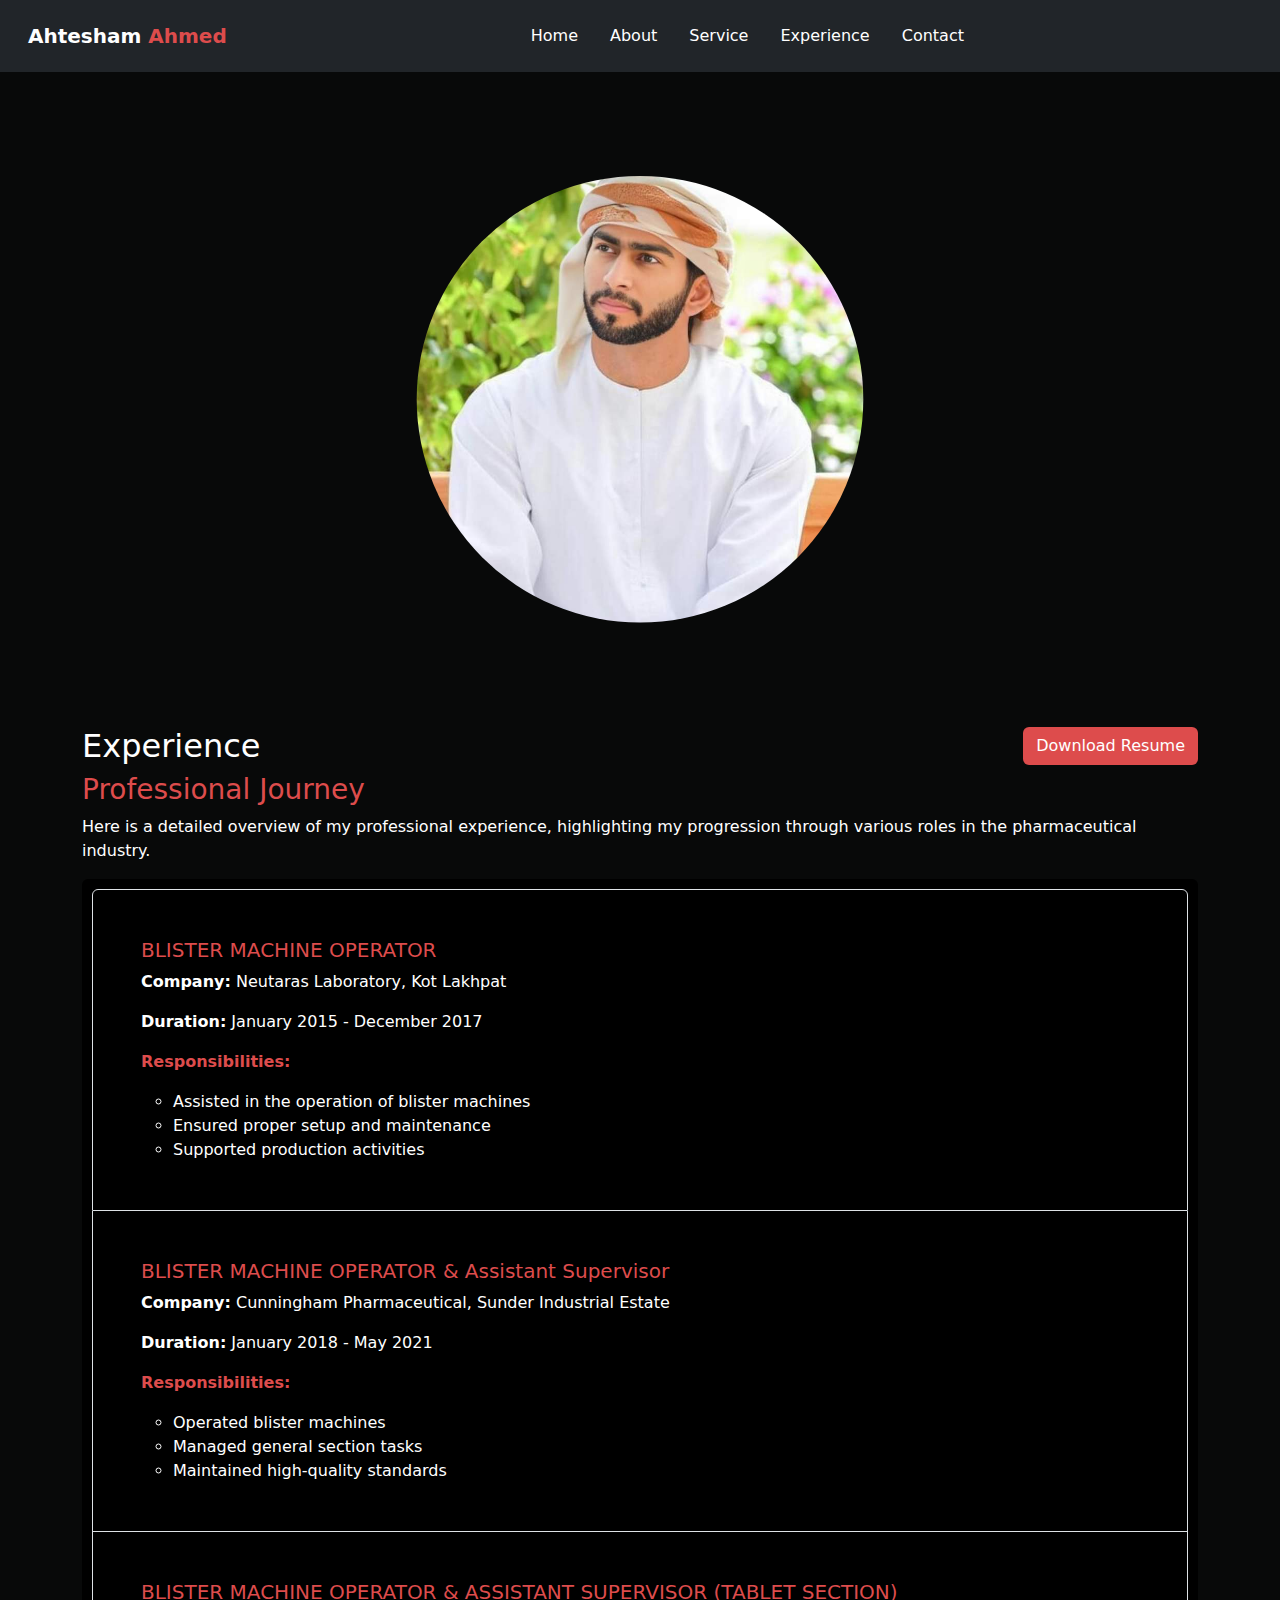
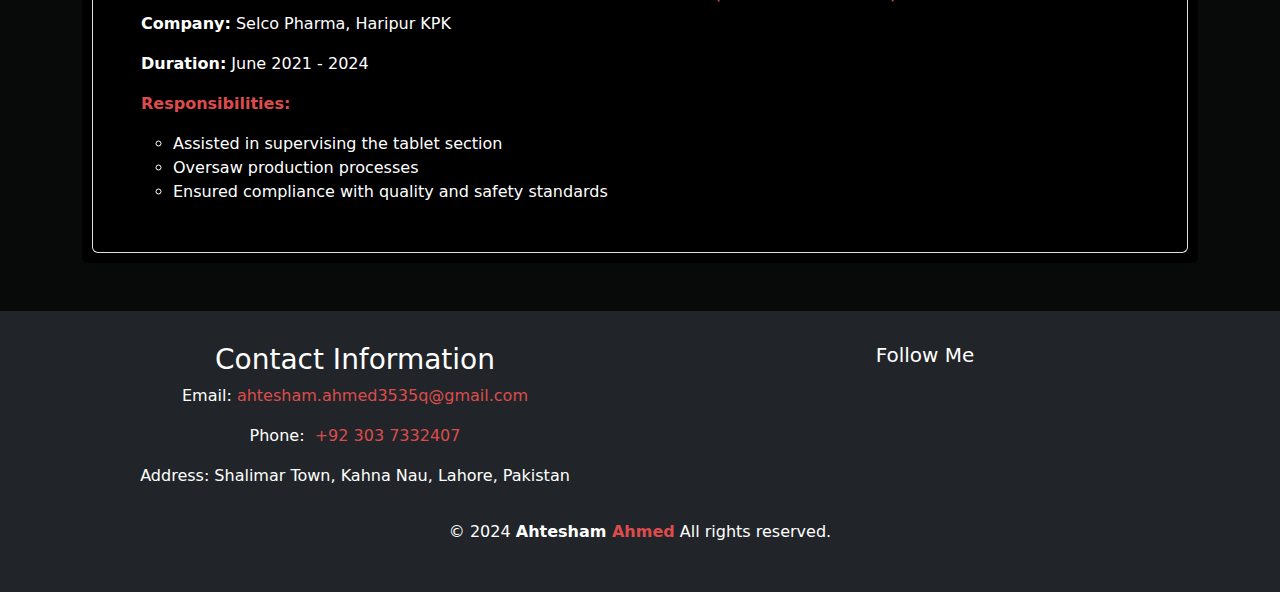
<file: experience.html>
<!DOCTYPE html>
<html lang="en">
<head>
    <meta charset="utf-8">
    <meta name="viewport" content="width=device-width, initial-scale=1">
    <title>M Ahtesham Ahmed - Pharmaceutical Manufacturing</title>
    <meta name="description"
        content="M Ahtesham Ahmed, with extensive experience in pharmaceutical manufacturing, offers expertise in machine setup, electrical work, and production supervision. Contact for professional services in Lahore and Islamabad.">
    <meta name="author" content="M Ahtesham Ahmed">
    <link rel="canonical" href="https://ahtesham-ahmed.github.io/Manager.github.io/">
    <meta property="og:title" content="M Ahtesham Ahmed - Expert in Pharmaceutical Manufacturing & Machine Setup">
    <meta property="og:description"
        content="M Ahtesham Ahmed, with extensive experience in pharmaceutical manufacturing, offers expertise in machine setup, electrical work, and production supervision. Contact for professional services in Lahore and Islamabad.">
    <meta property="og:type" content="website">
    <meta property="og:url" content="https://ahtesham-ahmed.github.io/Manager.github.io/">
    <meta property="og:image" content="https://ahtesham-ahmed.github.io/Manager.github.io/image/1010.jpg">
    <meta property="og:site_name" content="M Ahtesham Ahmed">
    <meta property="og:see_also" content="https://www.facebook.com/profile.php?id=100089628517989&mibextid=LQQJ4d">
    <meta name="google-site-verification" content="oI_mhY2TQxu8T9kiCIiB78kcRfd6DrZ8TdTTvO4NMDk" />
<!-- Google tag (gtag.js) -->
<script async src="https://www.googletagmanager.com/gtag/js?id=G-WG8FVMD9BW"></script>
<script async src="https://www.googletagmanager.com/gtag/js?id=G-WG8FVMD9BW"></script>
<script>
  window.dataLayer = window.dataLayer || [];
  function gtag(){dataLayer.push(arguments);}
  gtag('js', new Date());

  gtag('config', 'G-WG8FVMD9BW');
</script>

<!-- Google Tag Manager -->
<script>(function(w,d,s,l,i){w[l]=w[l]||[];w[l].push({'gtm.start':
    new Date().getTime(),event:'gtm.js'});var f=d.getElementsByTagName(s)[0],
    j=d.createElement(s),dl=l!='dataLayer'?'&l='+l:'';j.async=true;j.src=
    'https://www.googletagmanager.com/gtm.js?id='+i+dl;f.parentNode.insertBefore(j,f);
    })(window,document,'script','dataLayer','GTM-M66M8D8B');</script>
    <!-- End Google Tag Manager -->


    <link href="https://cdn.jsdelivr.net/npm/bootstrap@5.3.3/dist/css/bootstrap.min.css" rel="stylesheet">
    <script src="https://cdn.jsdelivr.net/npm/bootstrap@5.3.3/dist/js/bootstrap.bundle.min.js"></script>
    <link rel="stylesheet" href="https://cdnjs.cloudflare.com/ajax/libs/font-awesome/6.4.0/css/all.min.css"
        integrity="sha512-iecdLmaskl7CVkqkXNQ/ZH/XLlvWZOJyj7Yy7tcenmpD1ypASozpmT/E0iPtmFIB46ZmdtAc9eNBvH0H/ZpiBw=="
        crossorigin="anonymous" referrerpolicy="no-referrer">

    <link rel="stylesheet" href="./style.css">
    <link rel="icon" type="image/x-icon" href="/image/ahtesham.jpg">
<style>
    ul.list-group {
    background-color: black; /* Ensures <ul> has black background */
    color: white; /* Optional: Adjust text color for readability */
    padding: 10px; /* Adds spacing inside the <ul> */
}

ul.list-group > li.list-group-item {
    background-color: inherit; /* Ensures child <li> inherits the background color of <ul> */
    color: inherit; /* Optional: Makes text color consistent */
}

</style>
</head>

<body>
    <!-- Google Tag Manager (noscript) -->
<noscript><iframe src="https://www.googletagmanager.com/ns.html?id=GTM-M66M8D8B"
    height="0" width="0" style="display:none;visibility:hidden"></iframe></noscript>
    <!-- End Google Tag Manager (noscript) -->
    <nav class="navbar navbar-expand-lg navbar-dark bg-dark p-3 text-center" id="home">
        <div class="container-fluid ">
            <a class="navbar-brand" href="#"><b>Ahtesham <span class="demo">Ahmed</span></b></a>
            <button class="navbar-toggler" type="button" data-bs-toggle="collapse" data-bs-target="#navbarNav"
                aria-controls="navbarNav" aria-expanded="false" aria-label="Toggle navigation">
                <span class="navbar-toggler-icon"></span>
            </button>
            <div class="collapse navbar-collapse" id="navbarNav">
                <ul class="navbar-nav mx-auto">
                    <li class="nav-item mx-2 ">
                        <a class="nav-link active" aria-current="page" href="./index.html">Home</a>
                    </li>
                    <li class="nav-item mx-2">
                        <a class="nav-link active" aria-current="page" href="./index.html#about">About</a>
                    </li>
                    <li class="nav-item mx-2">
                        <a class="nav-link active" aria-current="page" href="./index.html">Service</a>
                    </li>
                    <li class="nav-item mx-2">
                        <a class="nav-link active" aria-current="page" href="./experience.html">Experience</a>
                    </li>
                    <li class="nav-item mx-2">
                        <a class="nav-link active" aria-current="page" href="./index.html">Contact</a>
                    </li>
                </ul>
            </div>
        </div>
    </nav>
    <div class="container  text-center mt-5">
        <img src="./image/ahtesham.jpg" class="image-fluid w-50 d-inline-block mt-0"
            style="clip-path: circle(40% at 50% 50%);" alt="M Ahtesham Ahmed">
    </div>
    <div class="container mt-5">
        <h2>Experience <span><button class="btn float-end"><a href="./Muhammad Ahtshaam Ahmad.pdf" class="resume" download>Download Resume</a></button></span></h2>

        <h3 class="demo">Professional Journey</h3>
        <p>Here is a detailed overview of my professional experience, highlighting my progression through various roles
            in the pharmaceutical industry.</p>

        <ul class="list-group" style="background-color: black;">
            <li class="list-group-item colorChange p-5">
                <h5 class="demo">BLISTER MACHINE OPERATOR</h5>
                <p><strong>Company:</strong> Neutaras Laboratory, Kot Lakhpat</p>
                <p><strong>Duration:</strong> January 2015 - December 2017</p>
                <p><strong class="demo">Responsibilities:</strong></p>
                <ul>
                    <li>Assisted in the operation of blister machines</li>
                    <li>Ensured proper setup and maintenance</li>
                    <li>Supported production activities</li>
                </ul>
            </li>
            <li class="list-group-item colorChange p-5">
                <h5 class="demo">BLISTER MACHINE OPERATOR & Assistant Supervisor</h5>
                <p><strong>Company:</strong> Cunningham Pharmaceutical, Sunder Industrial Estate</p>
                <p><strong>Duration:</strong> January 2018 - May 2021</p>
                <p><strong class="demo">Responsibilities:</strong></p>
                <ul>
                    <li>Operated blister machines</li>
                    <li>Managed general section tasks</li>
                    <li>Maintained high-quality standards</li>
                </ul>
            </li>
            <li class="list-group-item colorChange p-5">
                <h5 class="demo">BLISTER MACHINE OPERATOR & ASSISTANT SUPERVISOR (TABLET SECTION)</h5>
                <p><strong>Company:</strong> Selco Pharma, Haripur KPK</p>
                <p><strong>Duration:</strong> June 2021 - 2024</p>
                <p><strong class="demo">Responsibilities:</strong></p>
                <ul>
                    <li>Assisted in supervising the tablet section</li>
                    <li>Oversaw production processes</li>
                    <li>Ensured compliance with quality and safety standards</li>
                </ul>
            </li>
        </ul>
    </div>

    <footer class="bg-dark text-white text-center py-4 mt-5">
        <div class="container py-2">
            <div class="row">
                <div class="col-md-6">
                    <h3 class="myColor">Contact Information</h3>
                    <p>Email: <a href="mailto:ahtesham.ahmed3535q@gmail.com" class="demo">ahtesham.ahmed3535q@gmail.com</a></p>
                    <p>Phone:&nbsp; <a href="tel:+923037332407" class="demo"> +92&nbsp;303 7332407</a> </p>
                    <p>Address: Shalimar Town, Kahna Nau, Lahore, Pakistan</p>
                </div>
                <div class="col-md-6">
                    <h5 class="myColor">Follow Me</h5>
                    <br>
                    <span><a href="https://www.facebook.com/profile.php?id=100089628517989&mibextid=LQQJ4d"><i class="fa-brands fa-facebook mx-2"></i></a></span>
                    <span><a href="#"><i class="fa-brands fa-linkedin mx-2"></i></a></span>
                    <span><a href="#"> <i class="fa-brands fa-instagram mx-2"></i></a></span>
                    <span><a href="https://api.whatsapp.com/send?phone=923037332407"><i
                                class="fab fa-whatsapp mx-2"></i></a></span><br>

                </div>
            </div>
            <div class="mt-3">
                <p>© <span id="currentYear">2024</span> <b><span>Ahtesham </span> <span class="demo">Ahmed</span></b>
                    All rights reserved.</p>
            </div>
            <a href="#home"><i class="fas fa-arrow-circle-up"></i></a>


        </div>
    </footer>
</body>

</html>
</file>
<file: style.css>
.demo,.demo1,i{color:#dd4c4c}.demo,.resume{text-decoration:none}.btn:hover,.resume:hover{background-color:#fff;color:#000}body{background-color:#080909;color:#fff}i{font-size:20px}li a:hover{border-bottom:3px solid #dd4c4c}.myForm{background-color:#212529;border-bottom:2px solid #dd4c4c;border-top:none;border-left:none;border-right:none;border-radius:0;color:#fff}.parallax{background-image:url('./image/machine2.jpg');height:200px;background-position:center;background-size:cover;background-attachment:fixed;margin:0;color:red}.btn,.neon,.resume{color:#fff}::placeholder{color:#fff}.btn{background-color:#dd4c4c}.btn:hover{border:2px solid red}@keyframes fadeIn{from{opacity:0}to{opacity:1}}.fade-in{animation:2s ease-in-out fadeIn}.neon{text-shadow:0 0 5px #fff,0 0 10px #fff,0 0 20px #f0f,0 0 30px #f0f,0 0 40px #f0f,0 0 50px #f0f,0 0 60px #f0f}@keyframes neonGlow{0%,100%{box-shadow:0 0 5px #f0f,0 0 20px #f0f,0 0 40px #f0f}50%{box-shadow:0 0 10px #f0f,0 0 30px #f0f,0 0 60px #f0f}}.neon-button{color:#fff;background-color:#000;border:2px solid #f0f;padding:10px 20px;font-size:16px;text-transform:uppercase;text-shadow:0 0 5px #fff;animation:1.5s infinite alternate neonGlow}.myList{list-style-type:none}.carousel-inner img{width:100%;height:auto;object-fit:cover}@media (min-width:576px){.carousel-inner img{height:300px}}@media (min-width:768px){.carousel-inner img{height:350px}}@media (min-width:992px){.carousel-inner img{height:650px}}
</file>
